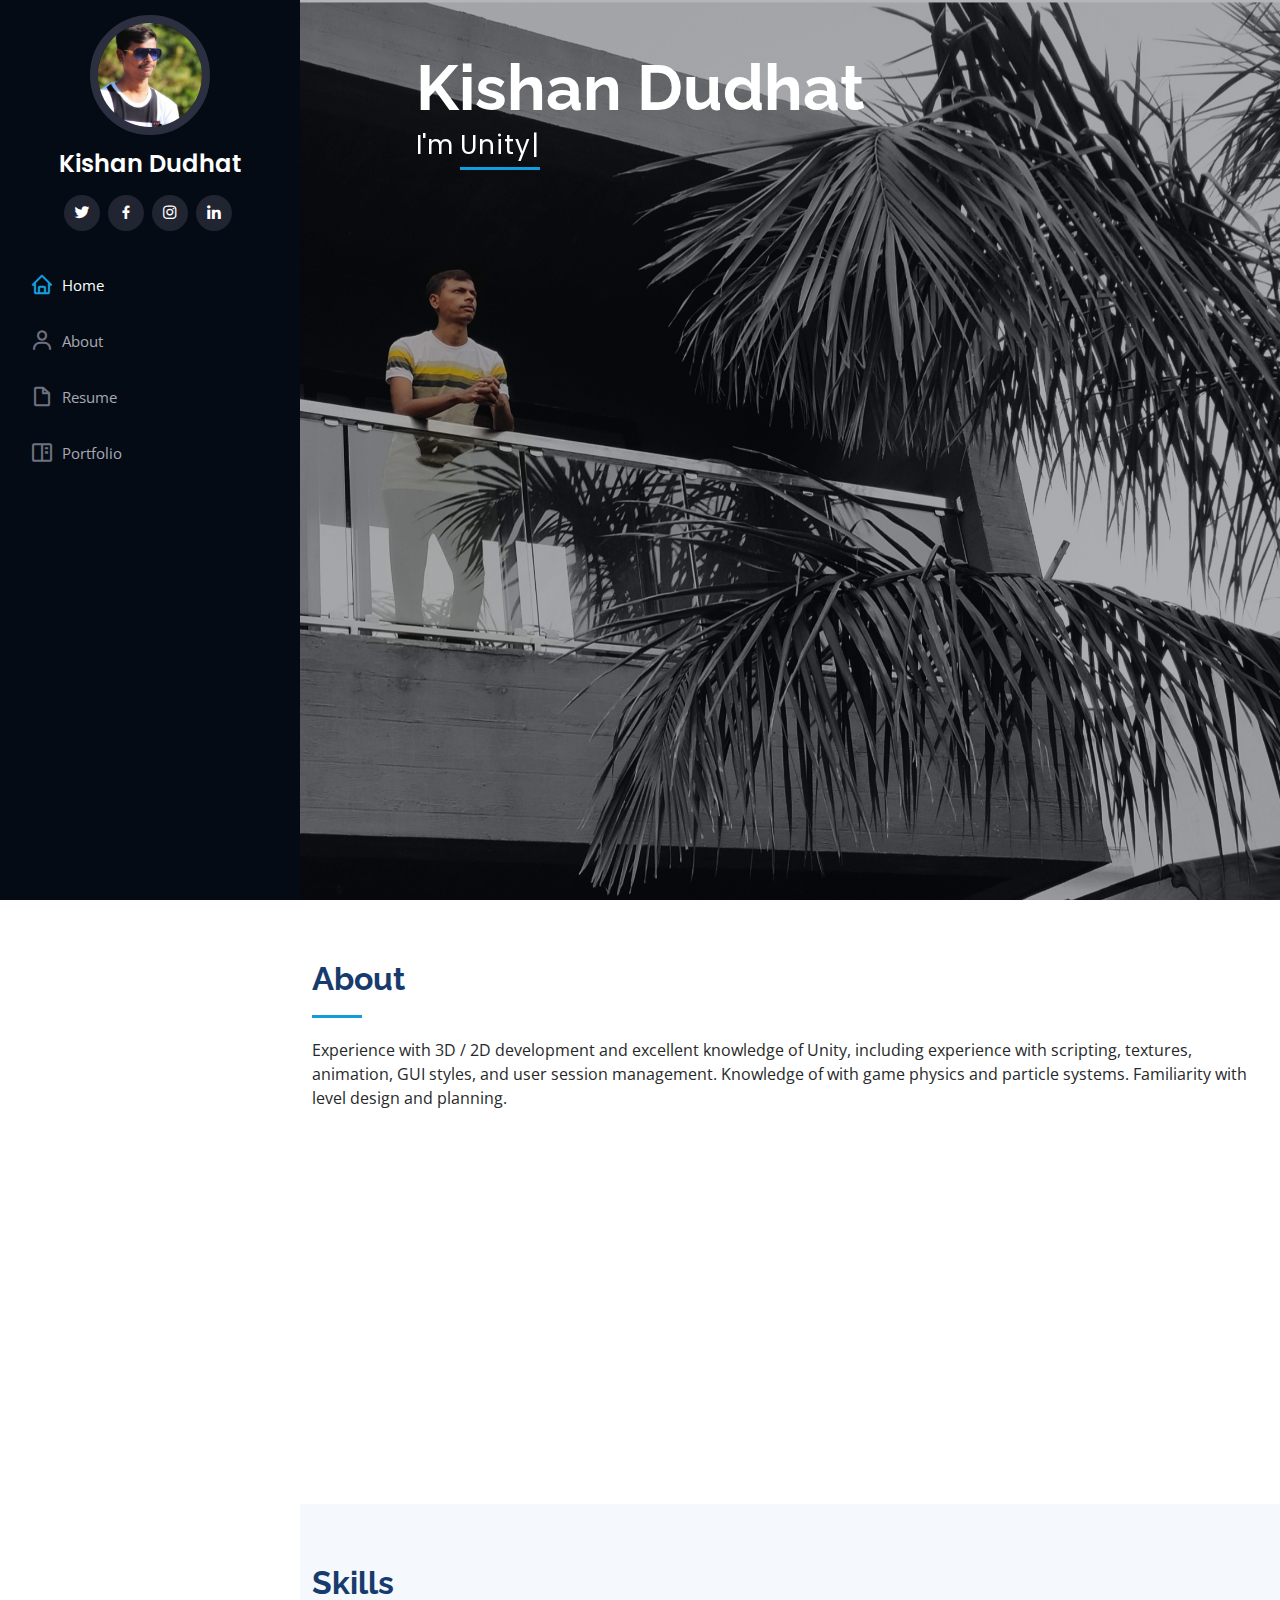
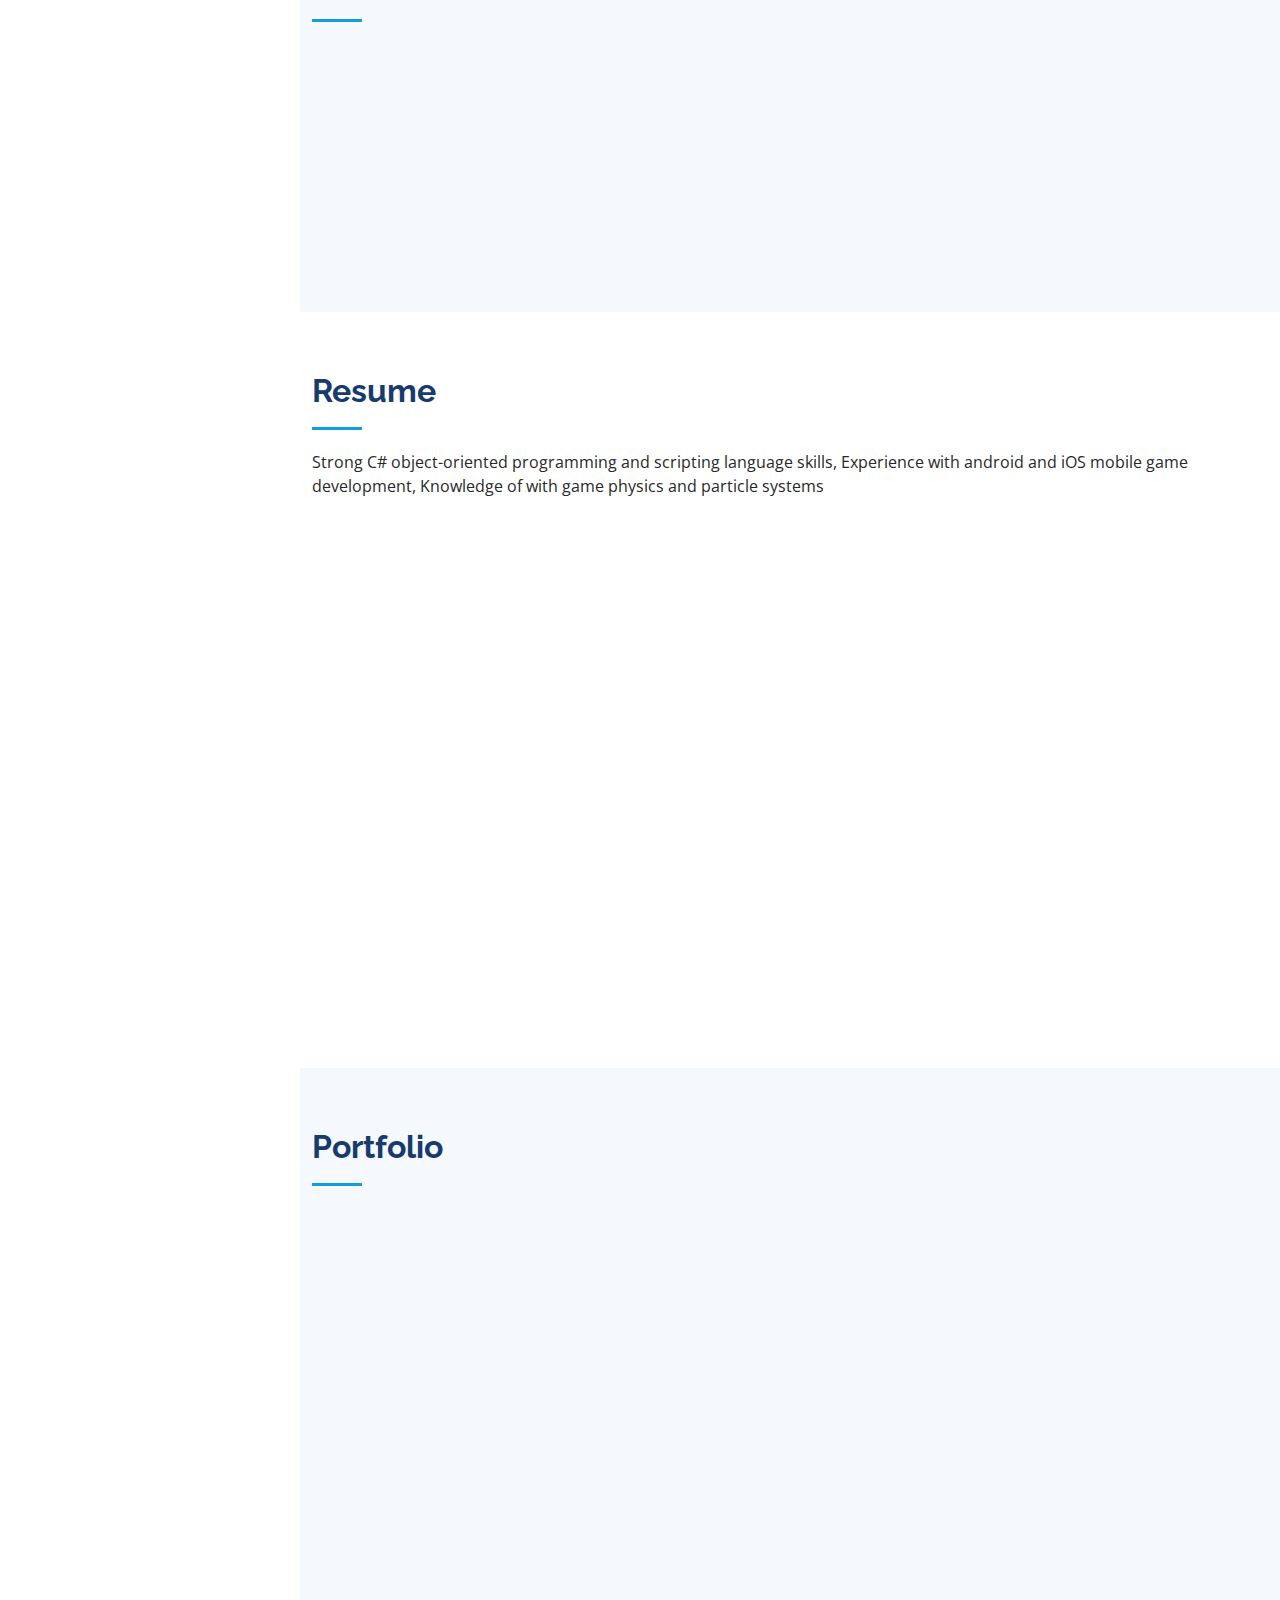
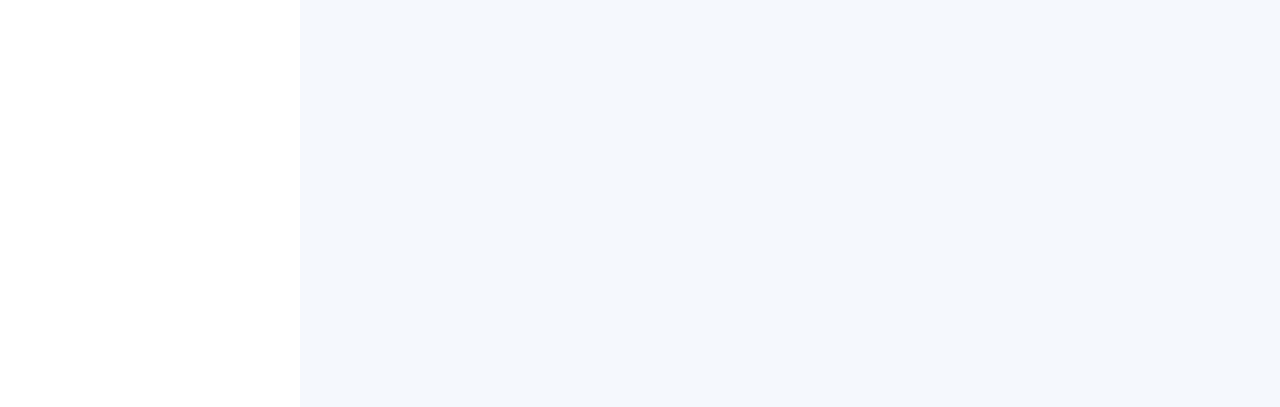
<file: index.html>
<!DOCTYPE html>
<html lang="en">

<head>
  <meta charset="utf-8">
  <meta content="width=device-width, initial-scale=1.0" name="viewport">

  <title>iPortfolio Bootstrap Template - Index</title>
  <meta content="" name="description">
  <meta content="" name="keywords">

  <!-- Favicons -->
  <link href="assets/img/favicon.png" rel="icon">
  <link href="assets/img/apple-touch-icon.png" rel="apple-touch-icon">

  <!-- Google Fonts -->
  <link href="https://fonts.googleapis.com/css?family=Open+Sans:300,300i,400,400i,600,600i,700,700i|Raleway:300,300i,400,400i,500,500i,600,600i,700,700i|Poppins:300,300i,400,400i,500,500i,600,600i,700,700i" rel="stylesheet">

  <!-- Vendor CSS Files -->
  <link href="assets/vendor/aos/aos.css" rel="stylesheet">
  <link href="assets/vendor/bootstrap/css/bootstrap.min.css" rel="stylesheet">
  <link href="assets/vendor/bootstrap-icons/bootstrap-icons.css" rel="stylesheet">
  <link href="assets/vendor/boxicons/css/boxicons.min.css" rel="stylesheet">
  <link href="assets/vendor/glightbox/css/glightbox.min.css" rel="stylesheet">
  <link href="assets/vendor/swiper/swiper-bundle.min.css" rel="stylesheet">

  <!-- Template Main CSS File -->
  <link href="assets/css/style.css" rel="stylesheet">

  <!-- =======================================================
  * Template Name: iPortfolio - v3.6.0
  * Template URL: https://bootstrapmade.com/iportfolio-bootstrap-portfolio-websites-template/
  * Author: BootstrapMade.com
  * License: https://bootstrapmade.com/license/
  ======================================================== -->
</head>

<body>

  <!-- ======= Mobile nav toggle button ======= -->
  <i class="bi bi-list mobile-nav-toggle d-xl-none"></i>

  <!-- ======= Header ======= -->
  <header id="header">
    <div class="d-flex flex-column">

      <div class="profile">
        <img src="assets/img/profile-icon.jpg" alt="" class="img-fluid rounded-circle">
        <h1 class="text-light"><a href="index.html">Kishan Dudhat</a></h1>
        <div class="social-links mt-3 text-center">
          <a href="https://twitter.com/KishanDudhat17?t=JoX3xaLog3vSb3L66ScawA&s=09" class="twitter"><i class="bx bxl-twitter"></i></a>
          <a href=https://www.facebook.com/kishan.dudhat.50"" class="facebook"><i class="bx bxl-facebook"></i></a>
          <a href="https://instagram.com/radhe.17?utm_medium=copy_link" class="instagram"><i class="bx bxl-instagram"></i></a>
          <a href="https://www.linkedin.com/in/dudhat-kishan-08a84b190" class="linkedin"><i class="bx bxl-linkedin"></i></a>
        </div>
      </div>

      <nav id="navbar" class="nav-menu navbar">
        <ul>
          <li><a href="#hero" class="nav-link scrollto active"><i class="bx bx-home"></i> <span>Home</span></a></li>
          <li><a href="#about" class="nav-link scrollto"><i class="bx bx-user"></i> <span>About</span></a></li>
          <li><a href="#resume" class="nav-link scrollto"><i class="bx bx-file-blank"></i> <span>Resume</span></a></li>
          <li><a href="#portfolio" class="nav-link scrollto"><i class="bx bx-book-content"></i> <span>Portfolio</span></a></li>
          
        </ul>
      </nav><!-- .nav-menu -->
    </div>
  </header><!-- End Header -->

  <!-- ======= Hero Section ======= -->
  <section id="hero" class="d-flex flex-column align-items-center">
    <div  class="hero-container" data-aos="fade-in">
      <h1>Kishan Dudhat</h1>
      <p>I'm <span class="typed" data-typed-items="Unity Game Developer"></span></p>
    </div>
  </section><!-- End Hero -->

  <main id="main">

    <!-- ======= About Section ======= -->
    <section id="about" class="about">
      <div class="container">

        <div class="section-title">
          <h2>About</h2>
          <p>Experience with 3D / 2D development and excellent knowledge of Unity, including experience with scripting, textures, animation, GUI styles, and user session management. Knowledge of with game physics and particle systems. Familiarity with level design and planning. 
        </div>

        <div class="row">
          <div class="col-lg-4" data-aos="fade-right">
            <img src="assets/img/profile-bg.jpg" class="img-fluid" alt="">
          </div>
          <div class="col-lg-8 pt-4 pt-lg-0 content" data-aos="fade-left">
            <h3>Unity Game Developer.</h3>
            <div class="row">
              <div class="col-lg-8">
                <ul>
                  <li><i class="bi bi-chevron-right"></i> <strong>Birthday:</strong> <span>17 March 1997</span></li>
                  <li><i class="bi bi-chevron-right"></i> <strong>Email:</strong> <span>radhe17k@gmail.com</span></li>
                  <li><i class="bi bi-chevron-right"></i> <strong>Phone:</strong> <span>+91 9624731155</span></li>
                  <li><i class="bi bi-chevron-right"></i> <strong>Age:</strong> <span>24</span></li>
                  <li><i class="bi bi-chevron-right"></i> <strong>Degree:</strong> <span>MCA</span></li>
                  <li><i class="bi bi-chevron-right"></i> <strong>City:</strong> <span>Surat, Gujarat</span></li>

                </ul>
              </div>
            </div>           
          </div>
        </div>

      </div>
    </section><!-- End About Section -->

    <!-- ======= Facts Section ======= -->
    </section><!-- End Facts Section -->

    <!-- ======= Skills Section ======= -->
    <section id="skills" class="skills section-bg">
      <div class="container">

        <div class="section-title">
          <h2>Skills</h2>
        </div>

        <div class="row skills-content">

          <div class="col-lg-6" data-aos="fade-up">

            <div class="progress">
              <span class="skill">UNITY <i class="val">80%</i></span>
              <div class="progress-bar-wrap">
                <div class="progress-bar" role="progressbar" aria-valuenow="80" aria-valuemin="0" aria-valuemax="100"></div>
              </div>
            </div>

            <div class="progress">
              <span class="skill">C# <i class="val">90%</i></span>
              <div class="progress-bar-wrap">
                <div class="progress-bar" role="progressbar" aria-valuenow="90" aria-valuemin="0" aria-valuemax="100"></div>
              </div>
            </div>

            <div class="progress">
              <span class="skill">fIREBASE <i class="val">100%</i></span>
              <div class="progress-bar-wrap">
                <div class="progress-bar" role="progressbar" aria-valuenow="100" aria-valuemin="0" aria-valuemax="100"></div>
              </div>
            </div>

          </div>

          <div class="col-lg-6" data-aos="fade-up" data-aos-delay="100">

            <div class="progress">
              <span class="skill">GOOGLE PLAY CONSOLE <i class="val">100%</i></span>
              <div class="progress-bar-wrap">
                <div class="progress-bar" role="progressbar" aria-valuenow="100" aria-valuemin="0" aria-valuemax="100"></div>
              </div>
            </div>

            <div class="progress">
              <span class="skill">GOOGLE ADMOB <i class="val">90%</i></span>
              <div class="progress-bar-wrap">
                <div class="progress-bar" role="progressbar" aria-valuenow="90" aria-valuemin="0" aria-valuemax="100"></div>
              </div>
            </div>

            <div class="progress">
              <span class="skill">ANDROID <i class="val">70%</i></span>
              <div class="progress-bar-wrap">
                <div class="progress-bar" role="progressbar" aria-valuenow="70" aria-valuemin="0" aria-valuemax="100"></div>
              </div>
            </div>

          </div>

        </div>

      </div>
    </section><!-- End Skills Section -->

    <!-- ======= Resume Section ======= -->
    <section id="resume" class="resume">
      <div class="container">

        <div class="section-title">
          <h2>Resume</h2>
          <p>Strong C# object-oriented programming and scripting language skills, Experience with android and iOS mobile game development, Knowledge of with game physics and particle systems  </div>

        <div class="row">
          <div class="col-lg-6" data-aos="fade-up">
            <h3 class="resume-title">Sumary</h3>
            <div class="resume-item pb-0">
              <h4>Kishan Dudhat</h4>
              <p><em>2 years experience with Unity 3D/Content Development at Bigscal Technologies pvt ltd.</em></p>
              <ul>
                <li>502, jivandeep complex Lal Darwaja Station Road,Surat</li>
                <li>+91 8000800110</li>
                <li>www.bigscal.com</li>
              </ul>
            </div>

            <h3 class="resume-title">Education</h3>
            <div class="resume-item">
              <h4>Master Computer Application</h4>
              <h5>2018 - 2019</h5>
              <p><em>Department of computer science,</em></p>
              <p><em>Veer narmad south gujarat university</em></p>
            </div>
            
          </div>
          <div class="col-lg-6" data-aos="fade-up" data-aos-delay="100">
            <h3 class="resume-title">Professional Experience</h3>
            <div class="resume-item">
              <h4>Senior Unity Game Developer</h4>
              <h5>2019 - Present</h5>
              <p><em>bigscal technologies pvt ltd , surat</em></p>
              <ul>
                <li>Lead in the design, development, and implementation of the graphic, layout, and production communication materials</li>
                <li>Delegate tasks to the 10 members of the development team and provide counsel on all aspects of the project. </li>
              </ul>
            </div>
            <div class="resume-item">
              <h4>Bachelor of Computer Applications</h4>
              <h5>2015 - 2017</h5>
              <p><em>Saurashtra University</em></p>
     
            </div>
            </div>
          </div>
        </div>

      </div>
    </section><!-- End Resume Section -->

    <!-- ======= Portfolio Section ======= -->
    <section id="portfolio" class="portfolio section-bg">
      <div class="container">

        <div class="section-title">
          <h2>Portfolio</h2>
          
        </div>

<!--         <div class="row" data-aos="fade-up">
          <div class="col-lg-12 d-flex justify-content-center">
            <ul id="portfolio-flters">
              <li data-filter="*" class="filter-active">All</li>
              <li data-filter=".filter-app">App</li>
              <li data-filter=".filter-card">Card</li>
              <li data-filter=".filter-web">Web</li>
            </ul>
          </div>
        </div> -->

        <div class="row portfolio-container" data-aos="fade-up" data-aos-delay="100">

          <div class="col-lg-4 col-md-6 portfolio-item filter-app">
            <div class="portfolio-wrap">
              <img src="assets/img/portfolio/p1.png" class="img-fluid" alt="">
              <div class="portfolio-links">
                <a href="assets/img/portfolio/p.png" data-gallery="portfolioGallery" class="portfolio-lightbox" title="Super Shooter"><i class="bx bx-plus"></i></a>
                <a href="https://play.google.com/store/apps/details?id=com.gameworld.supershooter" title="More Details"><i class="bx bx-link"></i></a>
              </div>
            </div>
          </div>

          <div class="col-lg-4 col-md-6 portfolio-item filter-web">
            <div class="portfolio-wrap">
              <img src="assets/img/portfolio/p2.png" class="img-fluid" alt="">
              <div class="portfolio-links">
                <a href="assets/img/portfolio/p2.png" data-gallery="portfolioGallery" class="portfolio-lightbox" title="Fish Ride"><i class="bx bx-plus"></i></a>
                <a href="https://play.google.com/store/apps/details?id=com.gameworld.fishride" title="More Details"><i class="bx bx-link"></i></a>
              </div>
            </div>
          </div>

          <div class="col-lg-4 col-md-6 portfolio-item filter-app">
            <div class="portfolio-wrap">
              <img src="assets/img/portfolio/p3.png" class="img-fluid" alt="">
              <div class="portfolio-links">
                <a href="assets/img/portfolio/p3.png" data-gallery="portfolioGallery" class="portfolio-lightbox" title="Save the pirtaes"><i class="bx bx-plus"></i></a>
                <a href="https://play.google.com/store/apps/details?id=com.gameworld.greedypirates" title="More Details"><i class="bx bx-link"></i></a>
              </div>
            </div>
          </div>

          <div class="col-lg-4 col-md-6 portfolio-item filter-card">
            <div class="portfolio-wrap">
              <img src="assets/img/portfolio/p4.png" class="img-fluid" alt="">
              <div class="portfolio-links">
                <a href="assets/img/portfolio/p4.png" data-gallery="portfolioGallery" class="portfolio-lightbox" title="Marble Pool"><i class="bx bx-plus"></i></a>
                <a href="https://play.google.com/store/apps/details?id=com.gameworld.marblepool" title="More Details"><i class="bx bx-link"></i></a>
              </div>
            </div>
          </div>

          <div class="col-lg-4 col-md-6 portfolio-item filter-web">
            <div class="portfolio-wrap">
              <img src="assets/img/portfolio/p5.png" class="img-fluid" alt="">
              <div class="portfolio-links">
                <a href="assets/img/portfolio/p5.png" data-gallery="portfolioGallery" class="portfolio-lightbox" title="Imposter Escape 3D"><i class="bx bx-plus"></i></a>
                <a href="https://play.google.com/store/apps/details?id=com.gameworld.imposterescape" title="More Details"><i class="bx bx-link"></i></a>
              </div>
            </div>
          </div>

          <div class="col-lg-4 col-md-6 portfolio-item filter-app">
            <div class="portfolio-wrap">
              <img src="assets/img/portfolio/p6.png" class="img-fluid" alt="">
              <div class="portfolio-links">
                <a href="assets/img/portfolio/p6.png" data-gallery="portfolioGallery" class="portfolio-lightbox" title="Marble Crash"><i class="bx bx-plus"></i></a>
                <a href="https://play.google.com/store/apps/details?id=com.gameworld.marblecrash" title="More Details"><i class="bx bx-link"></i></a>
              </div>
            </div>
          </div>

          <div class="col-lg-4 col-md-6 portfolio-item filter-card">
            <div class="portfolio-wrap">
              <img src="assets/img/portfolio/p7.png" class="img-fluid" alt="">
              <div class="portfolio-links">
                <a href="assets/img/portfolio/p7.png" data-gallery="portfolioGallery" class="portfolio-lightbox" title="Go Endless"><i class="bx bx-plus"></i></a>
                <a href="https://play.google.com/store/apps/details?id=com.gameworld.goendless" title="More Details"><i class="bx bx-link"></i></a>
              </div>
            </div>
          </div>

          <div class="col-lg-4 col-md-6 portfolio-item filter-card">
            <div class="portfolio-wrap">
              <img src="assets/img/portfolio/p8.png" class="img-fluid" alt="">
              <div class="portfolio-links">
                <a href="assets/img/portfolio/p8.png" data-gallery="portfolioGallery" class="portfolio-lightbox" title="Blade Fighter"><i class="bx bx-plus"></i></a>
                <a href="https://play.google.com/store/apps/details?id=com.gameworld.BladeFighter" title="More Details"><i class="bx bx-link"></i></a>
              </div>
            </div>
          </div>

          <div class="col-lg-4 col-md-6 portfolio-item filter-web">
            <div class="portfolio-wrap">
              <img src="assets/img/portfolio/p9.png" class="img-fluid" alt="">
              <div class="portfolio-links">
                <a href="assets/img/portfolio/p9.png" data-gallery="portfolioGallery" class="portfolio-lightbox" title="Draw and play"><i class="bx bx-plus"></i></a>
                <a href="https://play.google.com/store/apps/details?id=com.gameworld.drawandplay" title="More Details"><i class="bx bx-link"></i></a>
              </div>
            </div>
          </div>

           <div class="col-lg-4 col-md-6 portfolio-item filter-web">
            <div class="portfolio-wrap">
              <img src="assets/img/portfolio/p10.png" class="img-fluid" alt="">
              <div class="portfolio-links">
                <a href="assets/img/portfolio/p10.png" data-gallery="portfolioGallery" class="portfolio-lightbox" title="Once More"><i class="bx bx-plus"></i></a>
                <a href="https://play.google.com/store/apps/details?id=com.gameworld.oncemore" title="More Details"><i class="bx bx-link"></i></a>
              </div>
            </div>
          </div>
          
           <div class="col-lg-4 col-md-6 portfolio-item filter-web">
            <div class="portfolio-wrap">
              <img src="assets/img/portfolio/p11.png" class="img-fluid" alt="">
              <div class="portfolio-links">
                <a href="assets/img/portfolio/p11.png" data-gallery="portfolioGallery" class="portfolio-lightbox" title="Dare to Touch"><i class="bx bx-plus"></i></a>
                <a href="https://play.google.com/store/apps/details?id=com.gameworld.daretotouch" title="More Details"><i class="bx bx-link"></i></a>
              </div>
            </div>
          </div>
           <div class="col-lg-4 col-md-6 portfolio-item filter-web">
            <div class="portfolio-wrap">
              <img src="assets/img/portfolio/p12.png" class="img-fluid" alt="">
              <div class="portfolio-links">
                <a href="assets/img/portfolio/p12.png" data-gallery="portfolioGallery" class="portfolio-lightbox" title="Mice Trap"><i class="bx bx-plus"></i></a>
                <a href="https://play.google.com/store/apps/details?id=com.gameworld.micetrap" title="More Details"><i class="bx bx-link"></i></a>
              </div>
            </div>
          </div>
          
          
        </div>

      </div>
    </section><!-- End Portfolio Section -->

    <!-- ======= Services Section ======= -->
   
  </main><!-- End #main -->

  <!-- ======= Footer ======= -->
  <footer id="footer">
    <div class="container">
      <div class="copyright">
       </span></strong>
      </div>
      <div class="credits">
        <!-- All the links in the footer should remain intact. -->
        <!-- You can delete the links only if you purchased the pro version. -->
        <!-- Licensing information: https://bootstrapmade.com/license/ -->
        <!-- Purchase the pro version with working PHP/AJAX contact form: https://bootstrapmade.com/iportfolio-bootstrap-portfolio-websites-template/ -->
             </div>
    </div>
  </footer><!-- End  Footer -->

  <a href="#" class="back-to-top d-flex align-items-center justify-content-center"><i class="bi bi-arrow-up-short"></i></a>

  <!-- Vendor JS Files -->
  <script src="assets/vendor/aos/aos.js"></script>
  <script src="assets/vendor/bootstrap/js/bootstrap.bundle.min.js"></script>
  <script src="assets/vendor/glightbox/js/glightbox.min.js"></script>
  <script src="assets/vendor/isotope-layout/isotope.pkgd.min.js"></script>
  <script src="assets/vendor/php-email-form/validate.js"></script>
  <script src="assets/vendor/purecounter/purecounter.js"></script>
  <script src="assets/vendor/swiper/swiper-bundle.min.js"></script>
  <script src="assets/vendor/typed.js/typed.min.js"></script>
  <script src="assets/vendor/waypoints/noframework.waypoints.js"></script>

  <!-- Template Main JS File -->
  <script src="assets/js/main.js"></script>

</body>

</html>
</file>
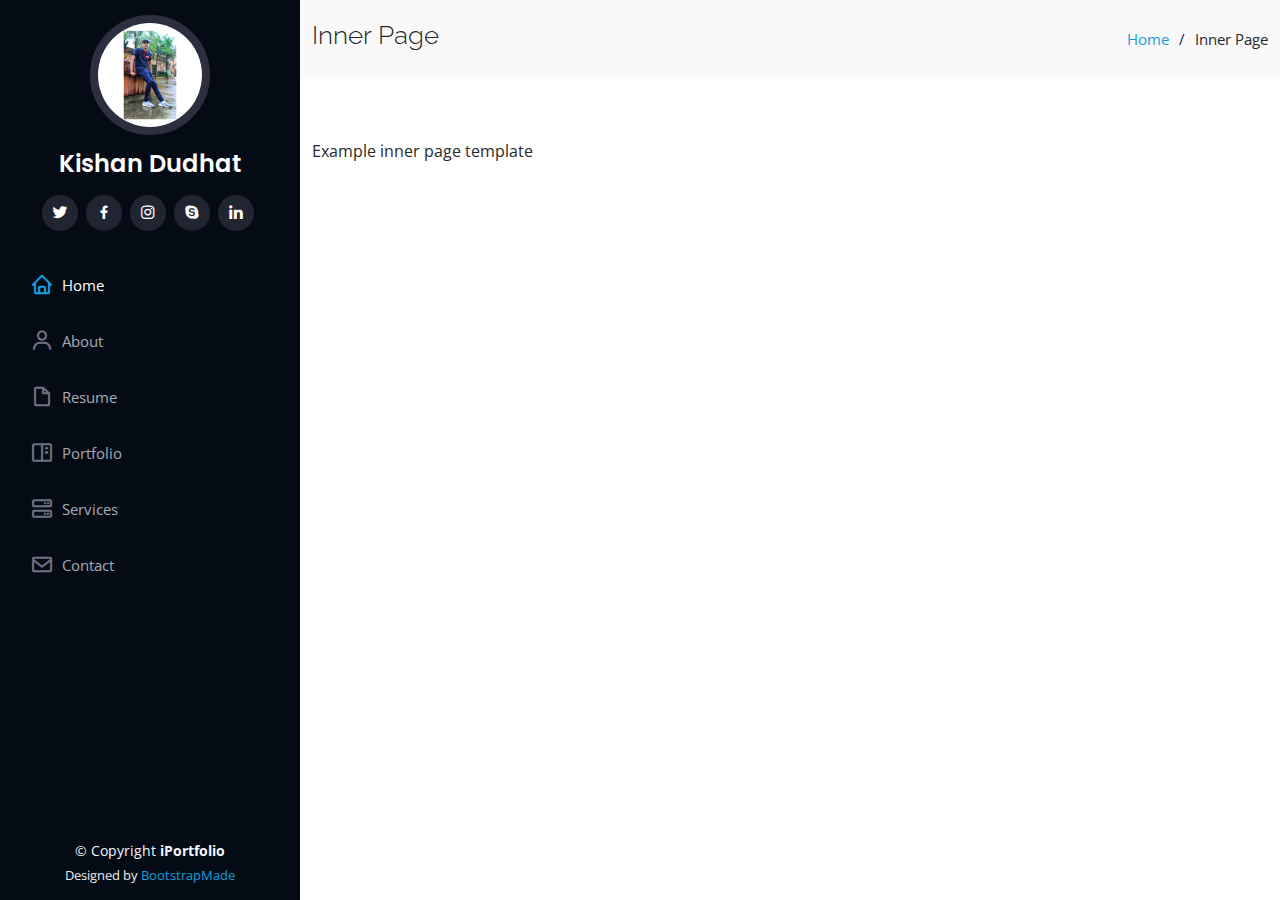
<file: inner-page.html>
<!DOCTYPE html>
<html lang="en">

<head>
  <meta charset="utf-8">
  <meta content="width=device-width, initial-scale=1.0" name="viewport">

  <title>Inner Page - iPortfolio Bootstrap Template</title>
  <meta content="" name="description">
  <meta content="" name="keywords">

  <!-- Favicons -->
  <link href="assets/img/favicon.png" rel="icon">
  <link href="assets/img/apple-touch-icon.png" rel="apple-touch-icon">

  <!-- Google Fonts -->
  <link href="https://fonts.googleapis.com/css?family=Open+Sans:300,300i,400,400i,600,600i,700,700i|Raleway:300,300i,400,400i,500,500i,600,600i,700,700i|Poppins:300,300i,400,400i,500,500i,600,600i,700,700i" rel="stylesheet">

  <!-- Vendor CSS Files -->
  <link href="assets/vendor/aos/aos.css" rel="stylesheet">
  <link href="assets/vendor/bootstrap/css/bootstrap.min.css" rel="stylesheet">
  <link href="assets/vendor/bootstrap-icons/bootstrap-icons.css" rel="stylesheet">
  <link href="assets/vendor/boxicons/css/boxicons.min.css" rel="stylesheet">
  <link href="assets/vendor/glightbox/css/glightbox.min.css" rel="stylesheet">
  <link href="assets/vendor/swiper/swiper-bundle.min.css" rel="stylesheet">

  <!-- Template Main CSS File -->
  <link href="assets/css/style.css" rel="stylesheet">

  <!-- =======================================================
  * Template Name: iPortfolio - v3.6.0
  * Template URL: https://bootstrapmade.com/iportfolio-bootstrap-portfolio-websites-template/
  * Author: BootstrapMade.com
  * License: https://bootstrapmade.com/license/
  ======================================================== -->
</head>

<body>

  <!-- ======= Mobile nav toggle button ======= -->
  <i class="bi bi-list mobile-nav-toggle d-xl-none"></i>

  <!-- ======= Header ======= -->
  <header id="header">
    <div class="d-flex flex-column">

      <div class="profile">
        <img src="assets/img/profile-bg.jpg" alt="" class="img-fluid rounded-circle">
        <h1 class="text-light"><a href="index.html">Kishan Dudhat</a></h1>
        <div class="social-links mt-3 text-center">
          <a href="#" class="twitter"><i class="bx bxl-twitter"></i></a>
          <a href="#" class="facebook"><i class="bx bxl-facebook"></i></a>
          <a href="#" class="instagram"><i class="bx bxl-instagram"></i></a>
          <a href="#" class="google-plus"><i class="bx bxl-skype"></i></a>
          <a href="#" class="linkedin"><i class="bx bxl-linkedin"></i></a>
        </div>
      </div>

      <nav id="navbar" class="nav-menu navbar">
        <ul>
          <li><a href="#hero" class="nav-link scrollto active"><i class="bx bx-home"></i> <span>Home</span></a></li>
          <li><a href="#about" class="nav-link scrollto"><i class="bx bx-user"></i> <span>About</span></a></li>
          <li><a href="#resume" class="nav-link scrollto"><i class="bx bx-file-blank"></i> <span>Resume</span></a></li>
          <li><a href="#portfolio" class="nav-link scrollto"><i class="bx bx-book-content"></i> <span>Portfolio</span></a></li>
          <li><a href="#services" class="nav-link scrollto"><i class="bx bx-server"></i> <span>Services</span></a></li>
          <li><a href="#contact" class="nav-link scrollto"><i class="bx bx-envelope"></i> <span>Contact</span></a></li>
        </ul>
      </nav><!-- .nav-menu -->
    </div>
  </header><!-- End Header -->

  <main id="main">

    <!-- ======= Breadcrumbs ======= -->
    <section class="breadcrumbs">
      <div class="container">

        <div class="d-flex justify-content-between align-items-center">
          <h2>Inner Page</h2>
          <ol>
            <li><a href="index.html">Home</a></li>
            <li>Inner Page</li>
          </ol>
        </div>

      </div>
    </section><!-- End Breadcrumbs -->

    <section class="inner-page">
      <div class="container">
        <p>
          Example inner page template
        </p>
      </div>
    </section>

  </main><!-- End #main -->

  <!-- ======= Footer ======= -->
  <footer id="footer">
    <div class="container">
      <div class="copyright">
        &copy; Copyright <strong><span>iPortfolio</span></strong>
      </div>
      <div class="credits">
        <!-- All the links in the footer should remain intact. -->
        <!-- You can delete the links only if you purchased the pro version. -->
        <!-- Licensing information: https://bootstrapmade.com/license/ -->
        <!-- Purchase the pro version with working PHP/AJAX contact form: https://bootstrapmade.com/iportfolio-bootstrap-portfolio-websites-template/ -->
        Designed by <a href="https://bootstrapmade.com/">BootstrapMade</a>
      </div>
    </div>
  </footer><!-- End  Footer -->

  <a href="#" class="back-to-top d-flex align-items-center justify-content-center"><i class="bi bi-arrow-up-short"></i></a>

  <!-- Vendor JS Files -->
  <script src="assets/vendor/aos/aos.js"></script>
  <script src="assets/vendor/bootstrap/js/bootstrap.bundle.min.js"></script>
  <script src="assets/vendor/glightbox/js/glightbox.min.js"></script>
  <script src="assets/vendor/isotope-layout/isotope.pkgd.min.js"></script>
  <script src="assets/vendor/php-email-form/validate.js"></script>
  <script src="assets/vendor/purecounter/purecounter.js"></script>
  <script src="assets/vendor/swiper/swiper-bundle.min.js"></script>
  <script src="assets/vendor/typed.js/typed.min.js"></script>
  <script src="assets/vendor/waypoints/noframework.waypoints.js"></script>

  <!-- Template Main JS File -->
  <script src="assets/js/main.js"></script>

</body>

</html>
</file>
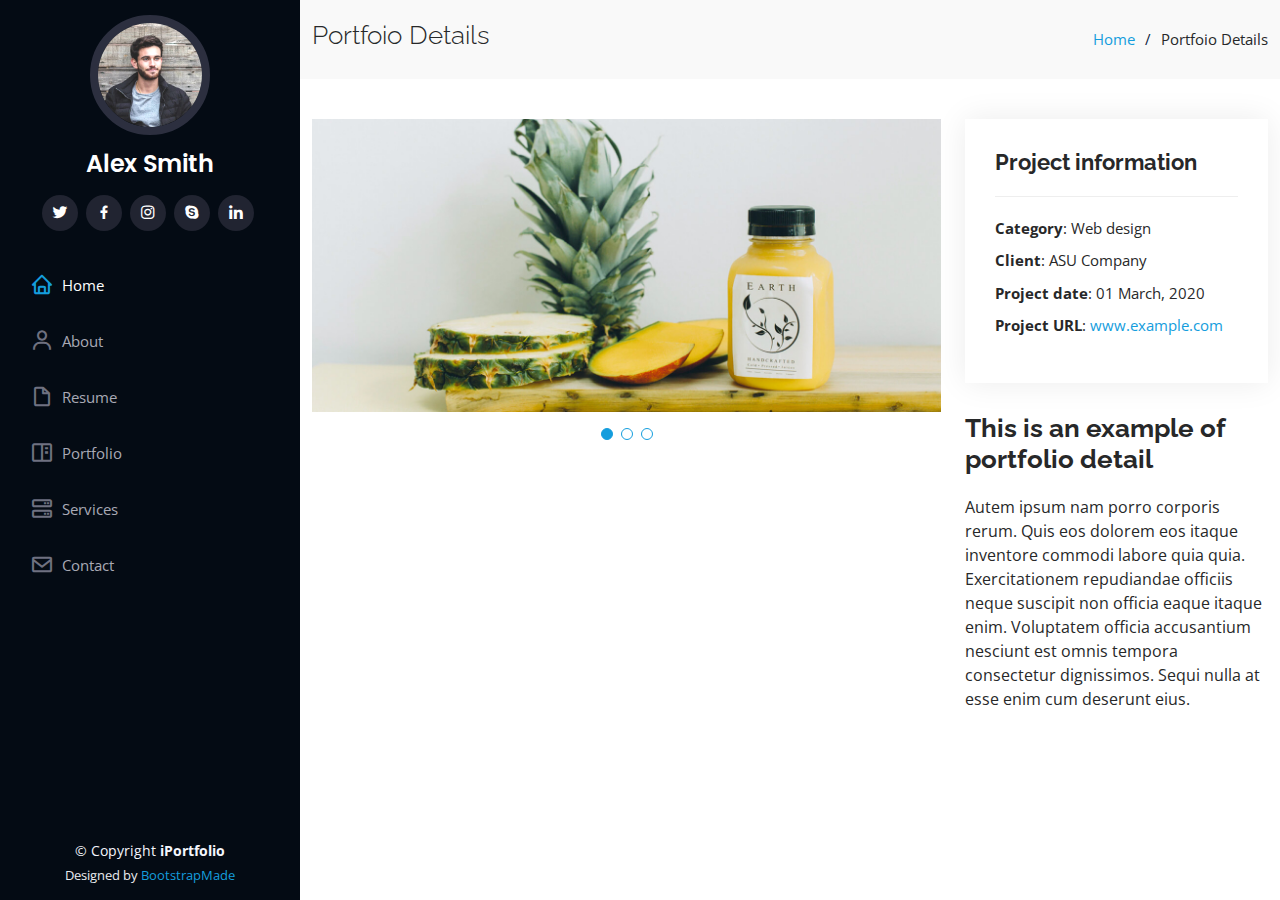
<file: portfolio-details.html>
<!DOCTYPE html>
<html lang="en">

<head>
  <meta charset="utf-8">
  <meta content="width=device-width, initial-scale=1.0" name="viewport">

  <title>Portfolio Details - iPortfolio Bootstrap Template</title>
  <meta content="" name="description">
  <meta content="" name="keywords">

  <!-- Favicons -->
  <link href="assets/img/favicon.png" rel="icon">
  <link href="assets/img/apple-touch-icon.png" rel="apple-touch-icon">

  <!-- Google Fonts -->
  <link href="https://fonts.googleapis.com/css?family=Open+Sans:300,300i,400,400i,600,600i,700,700i|Raleway:300,300i,400,400i,500,500i,600,600i,700,700i|Poppins:300,300i,400,400i,500,500i,600,600i,700,700i" rel="stylesheet">

  <!-- Vendor CSS Files -->
  <link href="assets/vendor/aos/aos.css" rel="stylesheet">
  <link href="assets/vendor/bootstrap/css/bootstrap.min.css" rel="stylesheet">
  <link href="assets/vendor/bootstrap-icons/bootstrap-icons.css" rel="stylesheet">
  <link href="assets/vendor/boxicons/css/boxicons.min.css" rel="stylesheet">
  <link href="assets/vendor/glightbox/css/glightbox.min.css" rel="stylesheet">
  <link href="assets/vendor/swiper/swiper-bundle.min.css" rel="stylesheet">

  <!-- Template Main CSS File -->
  <link href="assets/css/style.css" rel="stylesheet">

  <!-- =======================================================
  * Template Name: iPortfolio - v3.6.0
  * Template URL: https://bootstrapmade.com/iportfolio-bootstrap-portfolio-websites-template/
  * Author: BootstrapMade.com
  * License: https://bootstrapmade.com/license/
  ======================================================== -->
</head>

<body>

  <!-- ======= Mobile nav toggle button ======= -->
  <i class="bi bi-list mobile-nav-toggle d-xl-none"></i>

  <!-- ======= Header ======= -->
  <header id="header">
    <div class="d-flex flex-column">

      <div class="profile">
        <img src="assets/img/profile-img.jpg" alt="" class="img-fluid rounded-circle">
        <h1 class="text-light"><a href="index.html">Alex Smith</a></h1>
        <div class="social-links mt-3 text-center">
          <a href="#" class="twitter"><i class="bx bxl-twitter"></i></a>
          <a href="#" class="facebook"><i class="bx bxl-facebook"></i></a>
          <a href="#" class="instagram"><i class="bx bxl-instagram"></i></a>
          <a href="#" class="google-plus"><i class="bx bxl-skype"></i></a>
          <a href="#" class="linkedin"><i class="bx bxl-linkedin"></i></a>
        </div>
      </div>

      <nav id="navbar" class="nav-menu navbar">
        <ul>
          <li><a href="#hero" class="nav-link scrollto active"><i class="bx bx-home"></i> <span>Home</span></a></li>
          <li><a href="#about" class="nav-link scrollto"><i class="bx bx-user"></i> <span>About</span></a></li>
          <li><a href="#resume" class="nav-link scrollto"><i class="bx bx-file-blank"></i> <span>Resume</span></a></li>
          <li><a href="#portfolio" class="nav-link scrollto"><i class="bx bx-book-content"></i> <span>Portfolio</span></a></li>
          <li><a href="#services" class="nav-link scrollto"><i class="bx bx-server"></i> <span>Services</span></a></li>
          <li><a href="#contact" class="nav-link scrollto"><i class="bx bx-envelope"></i> <span>Contact</span></a></li>
        </ul>
      </nav><!-- .nav-menu -->
    </div>
  </header><!-- End Header -->

  <main id="main">

    <!-- ======= Breadcrumbs ======= -->
    <section id="breadcrumbs" class="breadcrumbs">
      <div class="container">

        <div class="d-flex justify-content-between align-items-center">
          <h2>Portfoio Details</h2>
          <ol>
            <li><a href="index.html">Home</a></li>
            <li>Portfoio Details</li>
          </ol>
        </div>

      </div>
    </section><!-- End Breadcrumbs -->

    <!-- ======= Portfolio Details Section ======= -->
    <section id="portfolio-details" class="portfolio-details">
      <div class="container">

        <div class="row gy-4">

          <div class="col-lg-8">
            <div class="portfolio-details-slider swiper">
              <div class="swiper-wrapper align-items-center">

                <div class="swiper-slide">
                  <img src="assets/img/portfolio/portfolio-details-1.jpg" alt="">
                </div>

                <div class="swiper-slide">
                  <img src="assets/img/portfolio/portfolio-details-2.jpg" alt="">
                </div>

                <div class="swiper-slide">
                  <img src="assets/img/portfolio/portfolio-details-3.jpg" alt="">
                </div>

              </div>
              <div class="swiper-pagination"></div>
            </div>
          </div>

          <div class="col-lg-4">
            <div class="portfolio-info">
              <h3>Project information</h3>
              <ul>
                <li><strong>Category</strong>: Web design</li>
                <li><strong>Client</strong>: ASU Company</li>
                <li><strong>Project date</strong>: 01 March, 2020</li>
                <li><strong>Project URL</strong>: <a href="#">www.example.com</a></li>
              </ul>
            </div>
            <div class="portfolio-description">
              <h2>This is an example of portfolio detail</h2>
              <p>
                Autem ipsum nam porro corporis rerum. Quis eos dolorem eos itaque inventore commodi labore quia quia. Exercitationem repudiandae officiis neque suscipit non officia eaque itaque enim. Voluptatem officia accusantium nesciunt est omnis tempora consectetur dignissimos. Sequi nulla at esse enim cum deserunt eius.
              </p>
            </div>
          </div>

        </div>

      </div>
    </section><!-- End Portfolio Details Section -->

  </main><!-- End #main -->

  <!-- ======= Footer ======= -->
  <footer id="footer">
    <div class="container">
      <div class="copyright">
        &copy; Copyright <strong><span>iPortfolio</span></strong>
      </div>
      <div class="credits">
        <!-- All the links in the footer should remain intact. -->
        <!-- You can delete the links only if you purchased the pro version. -->
        <!-- Licensing information: https://bootstrapmade.com/license/ -->
        <!-- Purchase the pro version with working PHP/AJAX contact form: https://bootstrapmade.com/iportfolio-bootstrap-portfolio-websites-template/ -->
        Designed by <a href="https://bootstrapmade.com/">BootstrapMade</a>
      </div>
    </div>
  </footer><!-- End  Footer -->

  <a href="#" class="back-to-top d-flex align-items-center justify-content-center"><i class="bi bi-arrow-up-short"></i></a>

  <!-- Vendor JS Files -->
  <script src="assets/vendor/aos/aos.js"></script>
  <script src="assets/vendor/bootstrap/js/bootstrap.bundle.min.js"></script>
  <script src="assets/vendor/glightbox/js/glightbox.min.js"></script>
  <script src="assets/vendor/isotope-layout/isotope.pkgd.min.js"></script>
  <script src="assets/vendor/php-email-form/validate.js"></script>
  <script src="assets/vendor/purecounter/purecounter.js"></script>
  <script src="assets/vendor/swiper/swiper-bundle.min.js"></script>
  <script src="assets/vendor/typed.js/typed.min.js"></script>
  <script src="assets/vendor/waypoints/noframework.waypoints.js"></script>

  <!-- Template Main JS File -->
  <script src="assets/js/main.js"></script>

</body>

</html>
</file>
<file: assets/css/style.css>
/**
* Template Name: iPortfolio - v3.6.0
* Template URL: https://bootstrapmade.com/iportfolio-bootstrap-portfolio-websites-template/
* Author: BootstrapMade.com
* License: https://bootstrapmade.com/license/
*/

/*--------------------------------------------------------------
# General
--------------------------------------------------------------*/
body {
  font-family: "Open Sans", sans-serif;
  color: #272829;
}

a {
  color: #149ddd;
  text-decoration: none;
}

a:hover {
  color: #37b3ed;
  text-decoration: none;
}

h1, h2, h3, h4, h5, h6 {
  font-family: "Raleway", sans-serif;
}

/*--------------------------------------------------------------
# Back to top button
--------------------------------------------------------------*/
.back-to-top {
  position: fixed;
  visibility: hidden;
  opacity: 0;
  right: 15px;
  bottom: 15px;
  z-index: 996;
  background: #149ddd;
  width: 40px;
  height: 40px;
  border-radius: 50px;
  transition: all 0.4s;
}
.back-to-top i {
  font-size: 28px;
  color: #fff;
  line-height: 0;
}
.back-to-top:hover {
  background: #2eafec;
  color: #fff;
}
.back-to-top.active {
  visibility: visible;
  opacity: 1;
}

/*--------------------------------------------------------------
# Header
--------------------------------------------------------------*/
#header {
  position: fixed;
  top: 0;
  left: 0;
  bottom: 0;
  width: 300px;
  transition: all ease-in-out 0.5s;
  z-index: 9997;
  transition: all 0.5s;
  padding: 0 15px;
  background: #040b14;
  overflow-y: auto;
}
#header .profile img {
  margin: 15px auto;
  display: block;
  width: 120px;
  border: 8px solid #2c2f3f;
}
#header .profile h1 {
  font-size: 24px;
  margin: 0;
  padding: 0;
  font-weight: 600;
  -moz-text-align-last: center;
  text-align-last: center;
  font-family: "Poppins", sans-serif;
}
#header .profile h1 a, #header .profile h1 a:hover {
  color: #fff;
  text-decoration: none;
}
#header .profile .social-links a {
  font-size: 18px;
  display: inline-block;
  background: #212431;
  color: #fff;
  line-height: 1;
  padding: 8px 0;
  margin-right: 4px;
  border-radius: 50%;
  text-align: center;
  width: 36px;
  height: 36px;
  transition: 0.3s;
}
#header .profile .social-links a:hover {
  background: #149ddd;
  color: #fff;
  text-decoration: none;
}

#main {
  margin-left: 300px;
}

@media (max-width: 1199px) {
  #header {
    left: -300px;
  }

  #main {
    margin-left: 0;
  }
}
/*--------------------------------------------------------------
# Navigation Menu
--------------------------------------------------------------*/
/* Desktop Navigation */
.nav-menu {
  padding: 30px 0 0 0;
}
.nav-menu * {
  margin: 0;
  padding: 0;
  list-style: none;
}
.nav-menu > ul > li {
  position: relative;
  white-space: nowrap;
}
.nav-menu a, .nav-menu a:focus {
  display: flex;
  align-items: center;
  color: #a8a9b4;
  padding: 12px 15px;
  margin-bottom: 8px;
  transition: 0.3s;
  font-size: 15px;
}
.nav-menu a i, .nav-menu a:focus i {
  font-size: 24px;
  padding-right: 8px;
  color: #6f7180;
}
.nav-menu a:hover, .nav-menu .active, .nav-menu .active:focus, .nav-menu li:hover > a {
  text-decoration: none;
  color: #fff;
}
.nav-menu a:hover i, .nav-menu .active i, .nav-menu .active:focus i, .nav-menu li:hover > a i {
  color: #149ddd;
}

/* Mobile Navigation */
.mobile-nav-toggle {
  position: fixed;
  right: 15px;
  top: 15px;
  z-index: 9998;
  border: 0;
  font-size: 24px;
  transition: all 0.4s;
  outline: none !important;
  background-color: #149ddd;
  color: #fff;
  width: 40px;
  height: 40px;
  display: inline-flex;
  align-items: center;
  justify-content: center;
  line-height: 0;
  border-radius: 50px;
  cursor: pointer;
}

.mobile-nav-active {
  overflow: hidden;
}
.mobile-nav-active #header {
  left: 0;
}

/*--------------------------------------------------------------
# Hero Section
--------------------------------------------------------------*/
#hero {
  width: 100%;
  height: 100vh;
  background: url("../img/icon-bg.jpg") top center;
  background-size: cover;
}
#hero:before {
  content: "";
  background: rgba(5, 13, 24, 0.3);
  position: absolute;
  bottom: 0;
  top: 0;
  left: 0;
  right: 0;
  z-index: 1;
}
#hero .hero-container {
  position: relative;
  z-index: 2;
  min-width: 300px;
}
#hero h1 {
  margin: 0 0 10px 0;
  font-size: 64px;
  font-weight: 700;
  line-height: 56px;
  color: #fff;
}
#hero p {
  color: #fff;
  margin-bottom: 50px;
  font-size: 26px;
  font-family: "Poppins", sans-serif;
}
#hero p span {
  color: #fff;
  padding-bottom: 4px;
  letter-spacing: 1px;
  border-bottom: 3px solid #149ddd;
}
@media (min-width: 1024px) {
  #hero {
    background-attachment: fixed;
  }
}
@media (max-width: 768px) {
  #hero h1 {
    font-size: 28px;
    line-height: 36px;
  }
  #hero h2 {
    font-size: 18px;
    line-height: 24px;
    margin-bottom: 30px;
  }
}

/*--------------------------------------------------------------
# Sections General
--------------------------------------------------------------*/
section {
  padding: 60px 0;
  overflow: hidden;
}

.section-bg {
  background: #f5f8fd;
}

.section-title {
  padding-bottom: 30px;
}
.section-title h2 {
  font-size: 32px;
  font-weight: bold;
  margin-bottom: 20px;
  padding-bottom: 20px;
  position: relative;
  color: #173b6c;
}
.section-title h2::after {
  content: "";
  position: absolute;
  display: block;
  width: 50px;
  height: 3px;
  background: #149ddd;
  bottom: 0;
  left: 0;
}
.section-title p {
  margin-bottom: 0;
}

/*--------------------------------------------------------------
# About
--------------------------------------------------------------*/
.about .content h3 {
  font-weight: 700;
  font-size: 26px;
  color: #173b6c;
}
.about .content ul {
  list-style: none;
  padding: 0;
}
.about .content ul li {
  margin-bottom: 20px;
  display: flex;
  align-items: center;
}
.about .content ul strong {
  margin-right: 10px;
}
.about .content ul i {
  font-size: 16px;
  margin-right: 5px;
  color: #149ddd;
  line-height: 0;
}
.about .content p:last-child {
  margin-bottom: 0;
}

/*--------------------------------------------------------------
# Facts
--------------------------------------------------------------*/
.facts {
  padding-bottom: 30px;
}
.facts .count-box {
  padding: 30px;
  width: 100%;
}
.facts .count-box i {
  display: block;
  font-size: 44px;
  color: #149ddd;
  float: left;
  line-height: 0;
}
.facts .count-box span {
  font-size: 48px;
  line-height: 40px;
  display: block;
  font-weight: 700;
  color: #050d18;
  margin-left: 60px;
}
.facts .count-box p {
  padding: 15px 0 0 0;
  margin: 0 0 0 60px;
  font-family: "Raleway", sans-serif;
  font-size: 14px;
  color: #122f57;
}
.facts .count-box a {
  font-weight: 600;
  display: block;
  margin-top: 20px;
  color: #122f57;
  font-size: 15px;
  font-family: "Poppins", sans-serif;
  transition: ease-in-out 0.3s;
}
.facts .count-box a:hover {
  color: #1f5297;
}

/*--------------------------------------------------------------
# Akills
--------------------------------------------------------------*/
.skills .progress {
  height: 60px;
  display: block;
  background: none;
  border-radius: 0;
}
.skills .progress .skill {
  padding: 0;
  margin: 0 0 6px 0;
  text-transform: uppercase;
  display: block;
  font-weight: 600;
  font-family: "Poppins", sans-serif;
  color: #050d18;
}
.skills .progress .skill .val {
  float: right;
  font-style: normal;
}
.skills .progress-bar-wrap {
  background: #dce8f8;
  height: 10px;
}
.skills .progress-bar {
  width: 1px;
  height: 10px;
  transition: 0.9s;
  background-color: #149ddd;
}

/*--------------------------------------------------------------
# Resume
--------------------------------------------------------------*/
.resume .resume-title {
  font-size: 26px;
  font-weight: 700;
  margin-top: 20px;
  margin-bottom: 20px;
  color: #050d18;
}
.resume .resume-item {
  padding: 0 0 20px 20px;
  margin-top: -2px;
  border-left: 2px solid #1f5297;
  position: relative;
}
.resume .resume-item h4 {
  line-height: 18px;
  font-size: 18px;
  font-weight: 600;
  text-transform: uppercase;
  font-family: "Poppins", sans-serif;
  color: #050d18;
  margin-bottom: 10px;
}
.resume .resume-item h5 {
  font-size: 16px;
  background: #e4edf9;
  padding: 5px 15px;
  display: inline-block;
  font-weight: 600;
  margin-bottom: 10px;
}
.resume .resume-item ul {
  padding-left: 20px;
}
.resume .resume-item ul li {
  padding-bottom: 10px;
}
.resume .resume-item:last-child {
  padding-bottom: 0;
}
.resume .resume-item::before {
  content: "";
  position: absolute;
  width: 16px;
  height: 16px;
  border-radius: 50px;
  left: -9px;
  top: 0;
  background: #fff;
  border: 2px solid #1f5297;
}

/*--------------------------------------------------------------
# Portfolio
--------------------------------------------------------------*/
.portfolio .portfolio-item {
  margin-bottom: 30px;
}
.portfolio #portfolio-flters {
  padding: 0;
  margin: 0 auto 35px auto;
  list-style: none;
  text-align: center;
  background: #fff;
  border-radius: 50px;
  padding: 2px 15px;
}
.portfolio #portfolio-flters li {
  cursor: pointer;
  display: inline-block;
  padding: 10px 15px 8px 15px;
  font-size: 14px;
  font-weight: 600;
  line-height: 1;
  text-transform: uppercase;
  color: #272829;
  margin-bottom: 5px;
  transition: all 0.3s ease-in-out;
}
.portfolio #portfolio-flters li:hover, .portfolio #portfolio-flters li.filter-active {
  color: #149ddd;
}
.portfolio #portfolio-flters li:last-child {
  margin-right: 0;
}
.portfolio .portfolio-wrap {
  transition: 0.3s;
  position: relative;
  overflow: hidden;
  z-index: 1;
}
.portfolio .portfolio-wrap::before {
  content: "";
  background: rgba(255, 255, 255, 0.5);
  position: absolute;
  left: 0;
  right: 0;
  top: 0;
  bottom: 0;
  transition: all ease-in-out 0.3s;
  z-index: 2;
  opacity: 0;
}
.portfolio .portfolio-wrap .portfolio-links {
  opacity: 1;
  left: 0;
  right: 0;
  bottom: -60px;
  z-index: 3;
  position: absolute;
  transition: all ease-in-out 0.3s;
  display: flex;
  justify-content: center;
}
.portfolio .portfolio-wrap .portfolio-links a {
  color: #fff;
  font-size: 28px;
  text-align: center;
  background: rgba(20, 157, 221, 0.75);
  transition: 0.3s;
  width: 50%;
}
.portfolio .portfolio-wrap .portfolio-links a:hover {
  background: rgba(20, 157, 221, 0.95);
}
.portfolio .portfolio-wrap .portfolio-links a + a {
  border-left: 1px solid #37b3ed;
}
.portfolio .portfolio-wrap:hover::before {
  top: 0;
  left: 0;
  right: 0;
  bottom: 0;
  opacity: 1;
}
.portfolio .portfolio-wrap:hover .portfolio-links {
  opacity: 1;
  bottom: 0;
}

/*--------------------------------------------------------------
# Portfolio Details
--------------------------------------------------------------*/
.portfolio-details {
  padding-top: 40px;
}
.portfolio-details .portfolio-details-slider img {
  width: 100%;
}
.portfolio-details .portfolio-details-slider .swiper-pagination {
  margin-top: 20px;
  position: relative;
}
.portfolio-details .portfolio-details-slider .swiper-pagination .swiper-pagination-bullet {
  width: 12px;
  height: 12px;
  background-color: #fff;
  opacity: 1;
  border: 1px solid #149ddd;
}
.portfolio-details .portfolio-details-slider .swiper-pagination .swiper-pagination-bullet-active {
  background-color: #149ddd;
}
.portfolio-details .portfolio-info {
  padding: 30px;
  box-shadow: 0px 0 30px rgba(5, 13, 24, 0.08);
}
.portfolio-details .portfolio-info h3 {
  font-size: 22px;
  font-weight: 700;
  margin-bottom: 20px;
  padding-bottom: 20px;
  border-bottom: 1px solid #eee;
}
.portfolio-details .portfolio-info ul {
  list-style: none;
  padding: 0;
  font-size: 15px;
}
.portfolio-details .portfolio-info ul li + li {
  margin-top: 10px;
}
.portfolio-details .portfolio-description {
  padding-top: 30px;
}
.portfolio-details .portfolio-description h2 {
  font-size: 26px;
  font-weight: 700;
  margin-bottom: 20px;
}
.portfolio-details .portfolio-description p {
  padding: 0;
}

/*--------------------------------------------------------------
# Services
--------------------------------------------------------------*/
.services .icon-box {
  margin-bottom: 20px;
}
.services .icon {
  float: left;
  display: flex;
  align-items: center;
  justify-content: center;
  width: 54px;
  height: 54px;
  background: #149ddd;
  border-radius: 50%;
  transition: 0.5s;
  border: 1px solid #149ddd;
}
.services .icon i {
  color: #fff;
  font-size: 24px;
  line-height: 0;
}
.services .icon-box:hover .icon {
  background: #fff;
}
.services .icon-box:hover .icon i {
  color: #149ddd;
}
.services .title {
  margin-left: 80px;
  font-weight: 700;
  margin-bottom: 15px;
  font-size: 18px;
}
.services .title a {
  color: #343a40;
}
.services .title a:hover {
  color: #149ddd;
}
.services .description {
  margin-left: 80px;
  line-height: 24px;
  font-size: 14px;
}

/*--------------------------------------------------------------
# Testimonials
--------------------------------------------------------------*/
.testimonials .testimonials-carousel, .testimonials .testimonials-slider {
  overflow: hidden;
}
.testimonials .testimonial-item {
  box-sizing: content-box;
  text-align: center;
  min-height: 320px;
}
.testimonials .testimonial-item .testimonial-img {
  width: 90px;
  border-radius: 50%;
  margin: 0 auto;
}
.testimonials .testimonial-item h3 {
  font-size: 18px;
  font-weight: bold;
  margin: 10px 0 5px 0;
  color: #111;
}
.testimonials .testimonial-item h4 {
  font-size: 14px;
  color: #999;
  margin: 0;
}
.testimonials .testimonial-item .quote-icon-left, .testimonials .testimonial-item .quote-icon-right {
  color: #c3e8fa;
  font-size: 26px;
}
.testimonials .testimonial-item .quote-icon-left {
  display: inline-block;
  left: -5px;
  position: relative;
}
.testimonials .testimonial-item .quote-icon-right {
  display: inline-block;
  right: -5px;
  position: relative;
  top: 10px;
}
.testimonials .testimonial-item p {
  font-style: italic;
  margin: 0 15px 15px 15px;
  padding: 20px;
  background: #fff;
  position: relative;
  margin-bottom: 35px;
  border-radius: 6px;
  box-shadow: 0px 2px 15px rgba(0, 0, 0, 0.1);
}
.testimonials .testimonial-item p::after {
  content: "";
  width: 0;
  height: 0;
  border-top: 20px solid #fff;
  border-right: 20px solid transparent;
  border-left: 20px solid transparent;
  position: absolute;
  bottom: -20px;
  left: calc(50% - 20px);
}
.testimonials .swiper-pagination {
  margin-top: 20px;
  position: relative;
}
.testimonials .swiper-pagination .swiper-pagination-bullet {
  width: 12px;
  height: 12px;
  background-color: #fff;
  opacity: 1;
  border: 1px solid #149ddd;
}
.testimonials .swiper-pagination .swiper-pagination-bullet-active {
  background-color: #149ddd;
}

/*--------------------------------------------------------------
# Contact
--------------------------------------------------------------*/
.contact {
  padding-bottom: 130px;
}
.contact .info {
  padding: 30px;
  background: #fff;
  width: 100%;
  box-shadow: 0 0 24px 0 rgba(0, 0, 0, 0.12);
}
.contact .info i {
  font-size: 20px;
  color: #149ddd;
  float: left;
  width: 44px;
  height: 44px;
  background: #dff3fc;
  display: flex;
  justify-content: center;
  align-items: center;
  border-radius: 50px;
  transition: all 0.3s ease-in-out;
}
.contact .info h4 {
  padding: 0 0 0 60px;
  font-size: 22px;
  font-weight: 600;
  margin-bottom: 5px;
  color: #050d18;
}
.contact .info p {
  padding: 0 0 10px 60px;
  margin-bottom: 20px;
  font-size: 14px;
  color: #173b6c;
}
.contact .info .email p {
  padding-top: 5px;
}
.contact .info .social-links {
  padding-left: 60px;
}
.contact .info .social-links a {
  font-size: 18px;
  display: inline-block;
  background: #333;
  color: #fff;
  line-height: 1;
  padding: 8px 0;
  border-radius: 50%;
  text-align: center;
  width: 36px;
  height: 36px;
  transition: 0.3s;
  margin-right: 10px;
}
.contact .info .social-links a:hover {
  background: #149ddd;
  color: #fff;
}
.contact .info .email:hover i, .contact .info .address:hover i, .contact .info .phone:hover i {
  background: #149ddd;
  color: #fff;
}
.contact .php-email-form {
  width: 100%;
  padding: 30px;
  background: #fff;
  box-shadow: 0 0 24px 0 rgba(0, 0, 0, 0.12);
}
.contact .php-email-form .form-group {
  padding-bottom: 8px;
}
.contact .php-email-form .validate {
  display: none;
  color: red;
  margin: 0 0 15px 0;
  font-weight: 400;
  font-size: 13px;
}
.contact .php-email-form .error-message {
  display: none;
  color: #fff;
  background: #ed3c0d;
  text-align: left;
  padding: 15px;
  font-weight: 600;
}
.contact .php-email-form .error-message br + br {
  margin-top: 25px;
}
.contact .php-email-form .sent-message {
  display: none;
  color: #fff;
  background: #18d26e;
  text-align: center;
  padding: 15px;
  font-weight: 600;
}
.contact .php-email-form .loading {
  display: none;
  background: #fff;
  text-align: center;
  padding: 15px;
}
.contact .php-email-form .loading:before {
  content: "";
  display: inline-block;
  border-radius: 50%;
  width: 24px;
  height: 24px;
  margin: 0 10px -6px 0;
  border: 3px solid #18d26e;
  border-top-color: #eee;
  -webkit-animation: animate-loading 1s linear infinite;
  animation: animate-loading 1s linear infinite;
}
.contact .php-email-form .form-group {
  margin-bottom: 15px;
}
.contact .php-email-form label {
  padding-bottom: 8px;
}
.contact .php-email-form input, .contact .php-email-form textarea {
  border-radius: 0;
  box-shadow: none;
  font-size: 14px;
}
.contact .php-email-form input {
  height: 44px;
}
.contact .php-email-form textarea {
  padding: 10px 15px;
}
.contact .php-email-form button[type=submit] {
  background: #149ddd;
  border: 0;
  padding: 10px 24px;
  color: #fff;
  transition: 0.4s;
  border-radius: 4px;
}
.contact .php-email-form button[type=submit]:hover {
  background: #37b3ed;
}
@-webkit-keyframes animate-loading {
  0% {
    transform: rotate(0deg);
  }
  100% {
    transform: rotate(360deg);
  }
}
@keyframes animate-loading {
  0% {
    transform: rotate(0deg);
  }
  100% {
    transform: rotate(360deg);
  }
}

/*--------------------------------------------------------------
# Breadcrumbs
--------------------------------------------------------------*/
.breadcrumbs {
  padding: 20px 0;
  background: #f9f9f9;
}
.breadcrumbs h2 {
  font-size: 26px;
  font-weight: 300;
}
.breadcrumbs ol {
  display: flex;
  flex-wrap: wrap;
  list-style: none;
  padding: 0;
  margin: 0;
  font-size: 15px;
}
.breadcrumbs ol li + li {
  padding-left: 10px;
}
.breadcrumbs ol li + li::before {
  display: inline-block;
  padding-right: 10px;
  color: #0e2442;
  content: "/";
}
@media (max-width: 768px) {
  .breadcrumbs .d-flex {
    display: block !important;
  }
  .breadcrumbs ol {
    display: block;
  }
  .breadcrumbs ol li {
    display: inline-block;
  }
}

/*--------------------------------------------------------------
# Footer
--------------------------------------------------------------*/
#footer {
  padding: 15px;
  color: #f4f6fd;
  font-size: 14px;
  position: fixed;
  left: 0;
  bottom: 0;
  width: 300px;
  z-index: 9999;
  background: #040b14;
}
#footer .copyright {
  text-align: center;
}
#footer .credits {
  padding-top: 5px;
  text-align: center;
  font-size: 13px;
  color: #eaebf0;
}
@media (max-width: 1199px) {
  #footer {
    position: static;
    width: auto;
    padding-right: 20px 15px;
  }
}
</file>
